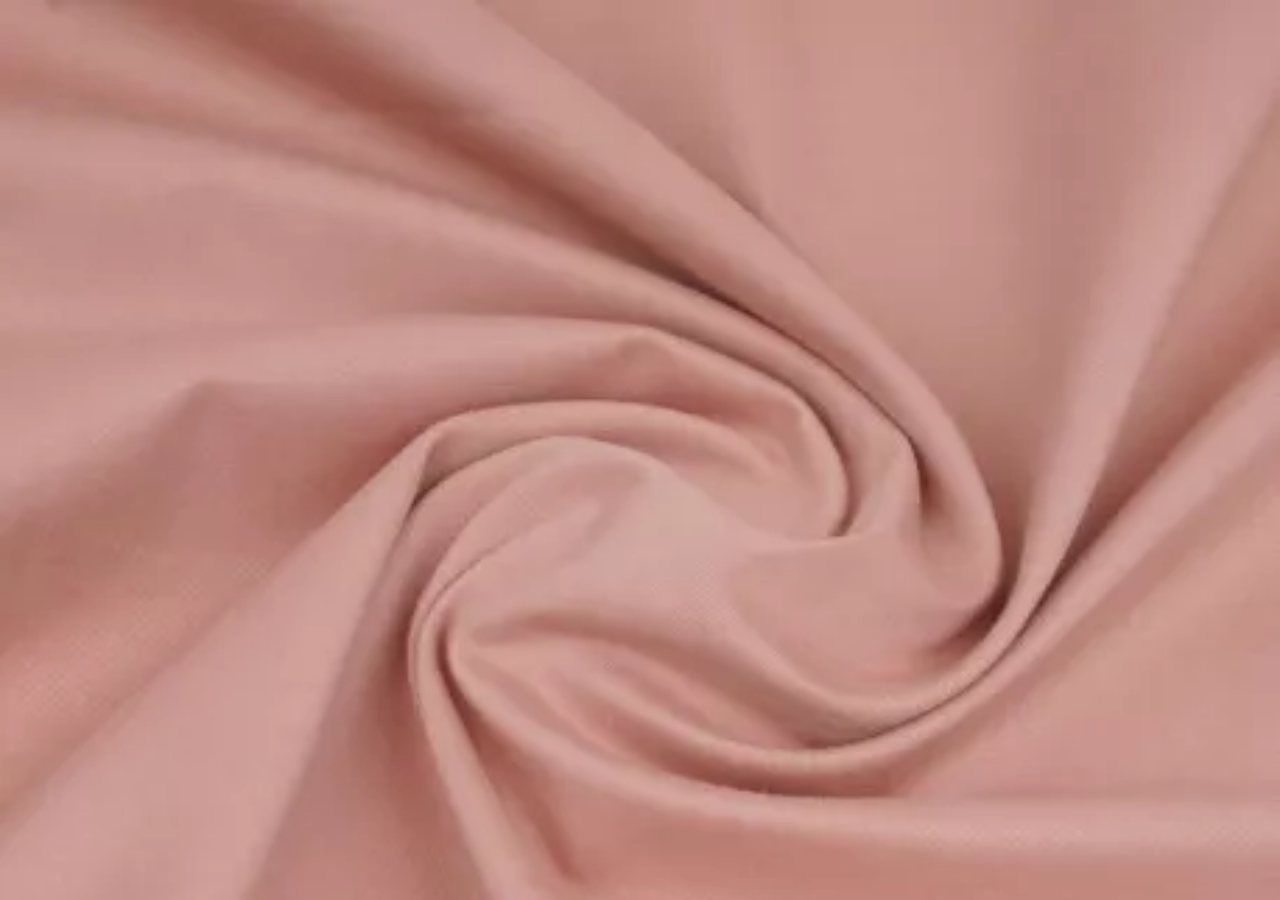
<file: index.html>
<!DOCTYPE html>
<html lang="en">
<head>
    <meta charset="UTF-8">
    <meta http-equiv="X-UA-Compatible" content="IE=edge">
    <meta name="viewport" content="width=device-width, initial-scale=1.0">
    <link rel="stylesheet" href="style.css">
    <title>Document</title>
</head>
<body>











  <script src="main.js"></script>  
</body>
</html>
</file>
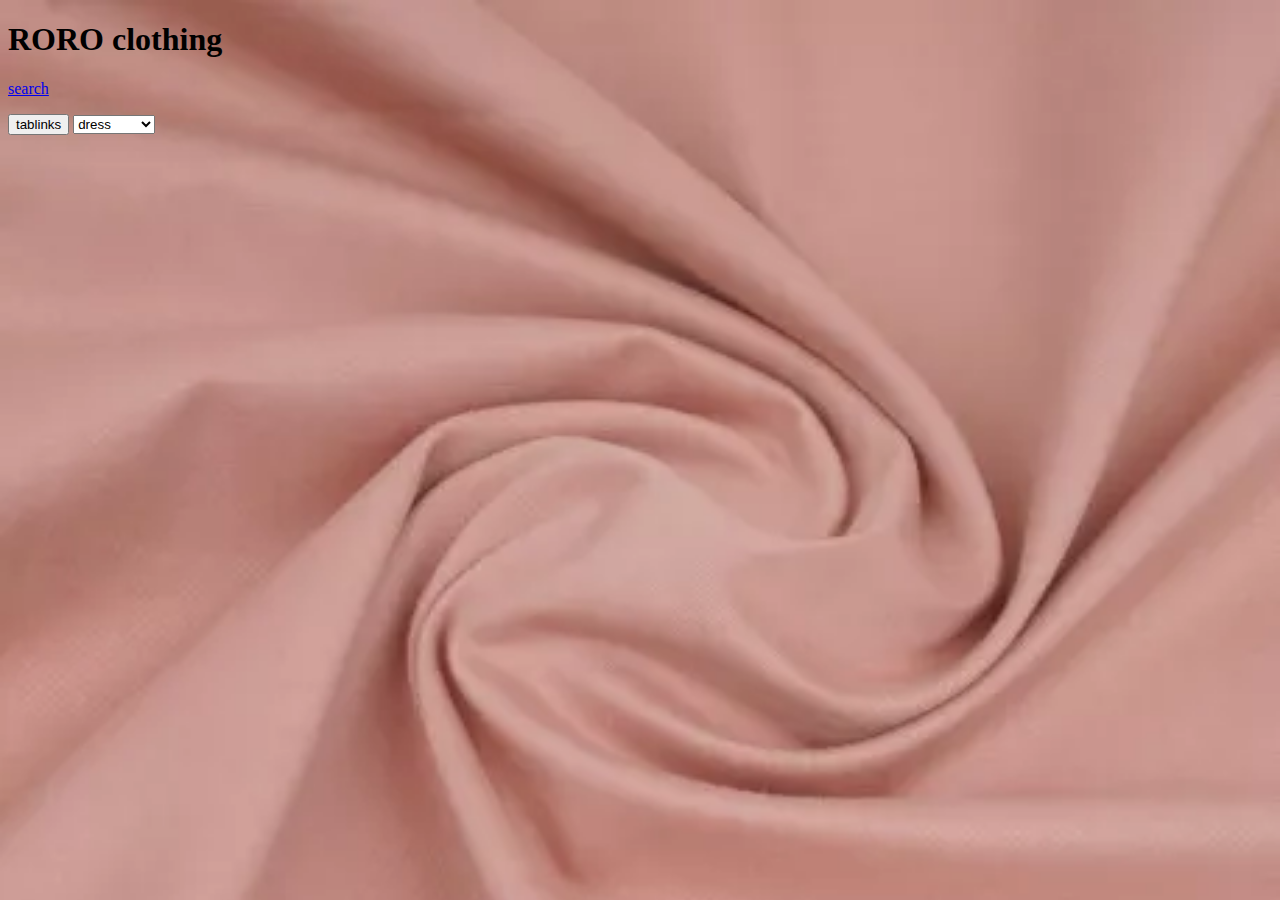
<file: index.html3.html>
<!DOCTYPE html>
<html lang="en">
<head>
<meta charset="UTF-8">
<meta http-equiv="X-UA-Compatible" content="IE=edge">
<meta name="viewport" content="width=device-width, initial-scale=1.0">
<link rel="stylesheet" href="style3.css">
<title>Document</title>
</head>

<body>

<div id="title">
<h1><strong>RORO</strong> <span id=class>clothing</span></h1>
<p><a href="./index.html">search</a></p> 

    
<div class="tab">
<button class="tablinks">tablinks</button>
<select name=clothes id="clothes">
<option value="dress">dress</option>
<option value="shoes">shoes</option>
<option value="t-shirt">t-shirt</option>
<option value="accessory">accessory</option>
</select>

<div id="clothes"style="rr2.jpg".show></div>


</body>
</html>
</file>
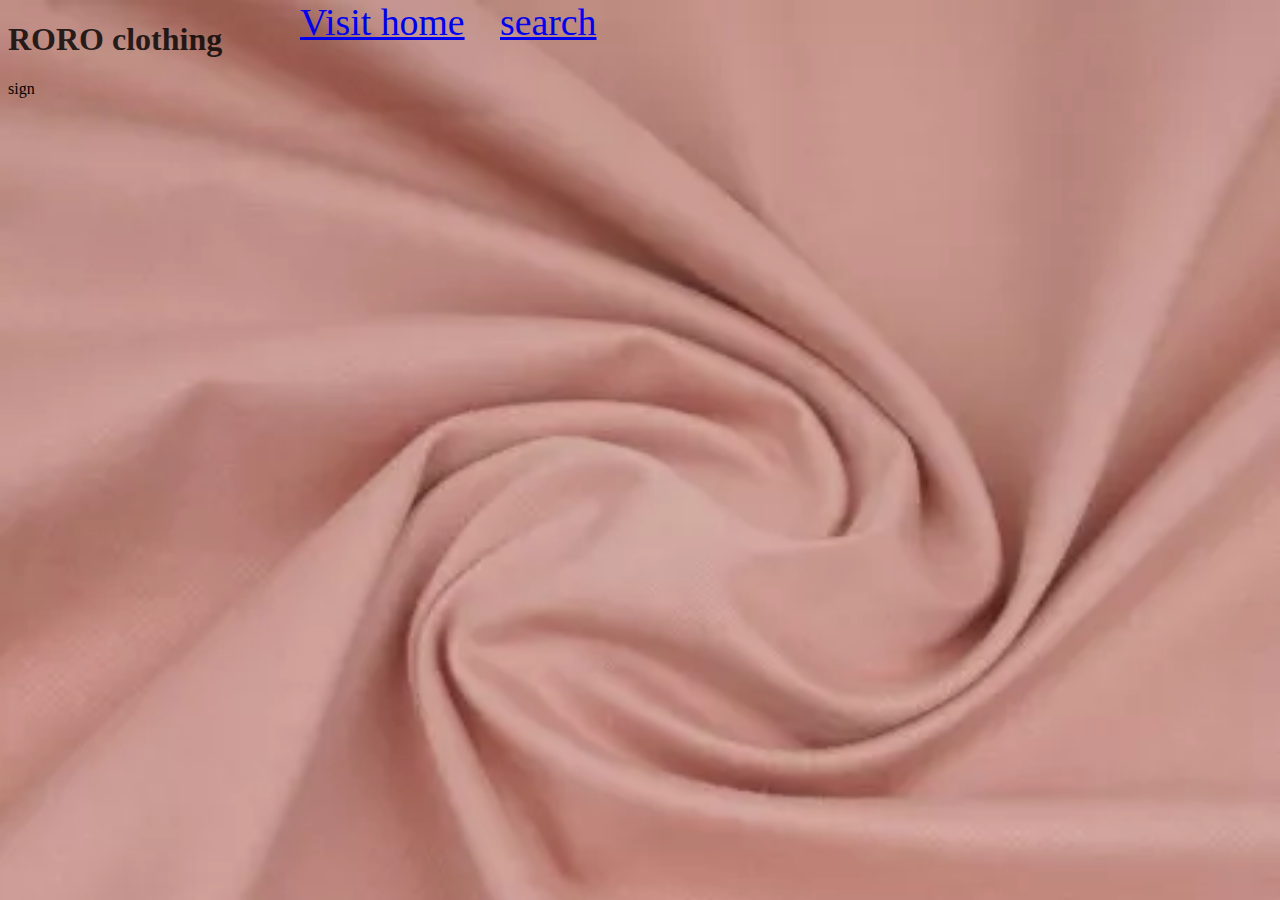
<file: index.html4.html>
<!DOCTYPE html>
<html lang="en">
<head>
    <meta charset="UTF-8">
    <meta http-equiv="X-UA-Compatible" content="IE=edge">
    <meta name="viewport" content="width=device-width, initial-scale=1.0">
    <link rel="stylesheet" href="style.css">
    <script src="https://www.w3schools.com/lib/w3.js"></script>
    <title>document</title>
<body>


<div id="title">
<h1><strong>RORO</strong> <span id=class>clothing</span></h1>
</div> 

 <p><a class="nav1" href="./index.html2.html">Visit home</a></p>
 <p><a class="nav2" href="./index.html3.html">search</a></p>
 <p><a class="nav3" href="./index.html4.html"></a>sign</p>
</div>

<div class="icon-bar">
<a class="active" href="#"><i class="fa fa-home"></i></a> 
<a href="#"><i class="fa fa-search"></i></a> 
<a href="#"><i class="fa fa-contact us"></i></a>
 </div>  



</div>


</body>
</html>
</file>
<file: style.css>
body{
    background-image: url("./pictures/pr1.webp");   
    background-size: cover; 
}

#title{
        color: black;
        opacity: 80%;

}
#id{
    color:black;
    font-size: large;
}



/* #icon-bar{
    width: 100%;
    background-color: #555;
  
} */
.nav1{
    position: absolute;
    top: 0px;
    left: 300px;
    font-size: 10mm;
  }

.nav2{
    position: absolute;
    top: 0px;
    left: 500px;
    font-size: 10mm;
 }
.nav3{
    position: absolute;
    top: 0px;
    left: 650px;
    font-size: 10mm;
  }

  
  .icon-bara:hover {
    background-color: #000;
  }
  
  .active {
    background-color: #04AA6D;
  }
</file>
<file: style3.css>
body{
    background-image: url("./pictures/pr1.webp");    
    background-size: cover; 
}
</file>
